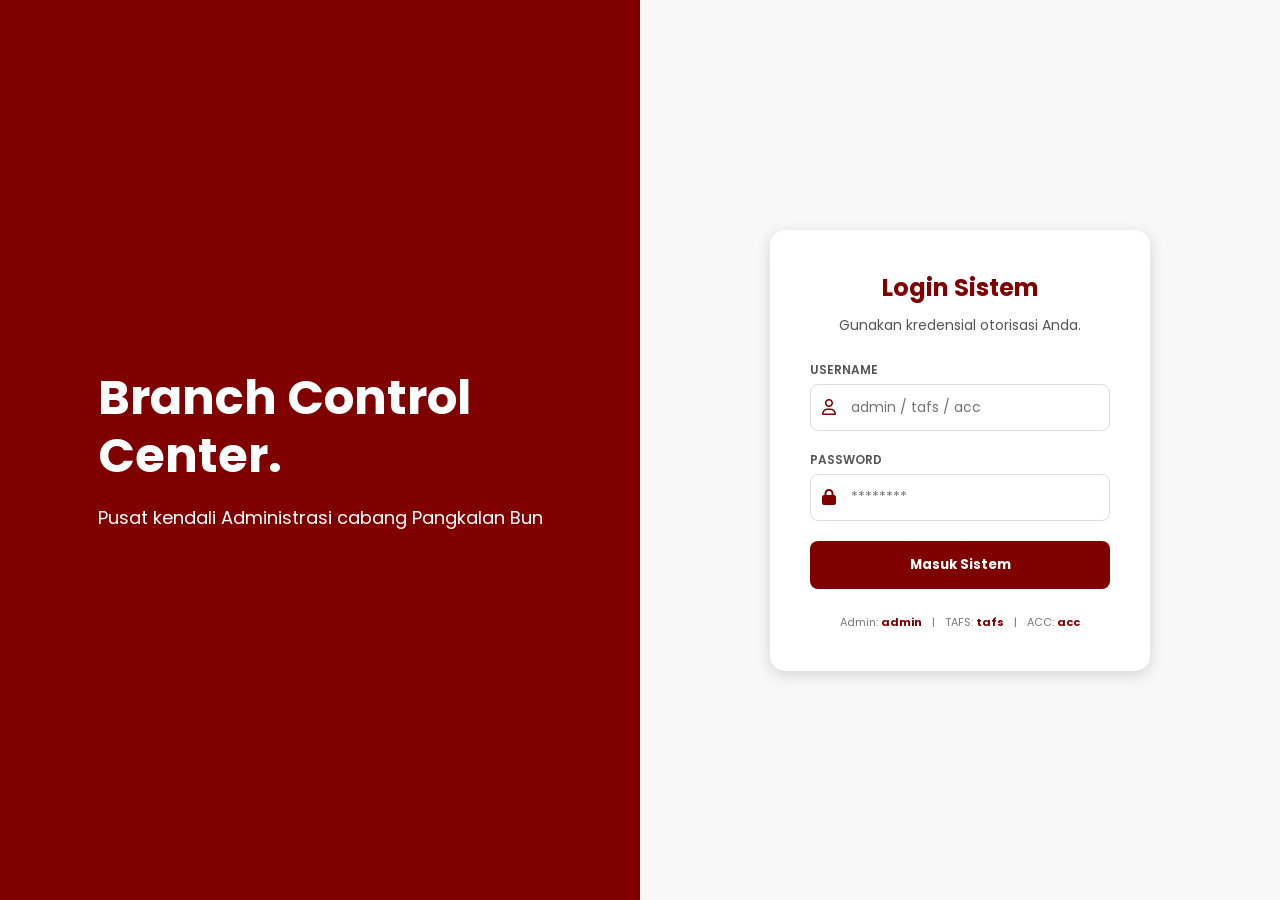
<file: index.html>
<!DOCTYPE html>
<html lang="id">
<head>
    <meta charset="UTF-8">
    <meta name="viewport" content="width=device-width, initial-scale=1.0">
    <title>Login - Branch Control Center Pangkalan Bun</title>
    <link href="https://fonts.googleapis.com/css2?family=Poppins:wght@300;400;600;700&display=swap" rel="stylesheet">
    <link rel="stylesheet" href="https://cdnjs.cloudflare.com/ajax/libs/font-awesome/6.0.0/css/all.min.css">
    <style>
        * { margin:0; padding:0; box-sizing:border-box; font-family: 'Poppins', sans-serif; }
        .login-container { display:flex; height:100vh; }
        .hero-section { flex:1; background:#800000; color:white; display:flex; justify-content:center; align-items:center; }
        .hero-content { padding:50px; }
        .hero-content h1 { font-size:48px; font-weight:700; line-height:1.2; }
        .hero-content p { margin-top:20px; font-size:18px; }
        .form-section { flex:1; display:flex; justify-content:center; align-items:center; background:#f8f8f8; }
        .form-box { background:white; padding:40px; border-radius:15px; width:100%; max-width:380px; box-shadow:0 4px 15px rgba(0,0,0,0.15); }
        .form-box h2 { color:#800000; font-weight:700; text-align:center; margin-bottom:10px; }
        .subtitle { text-align:center; font-size:14px; color:#555; margin-bottom:25px; }
        .input-group { margin-bottom:20px; }
        .input-group label { font-size:12px; color:#555; margin-bottom:5px; display:block; font-weight:600; }
        .input-wrapper { position:relative; }
        .input-wrapper i { position:absolute; top:50%; left:12px; transform:translateY(-50%); color:#800000; }
        .input-wrapper input { width:100%; padding:12px 12px 12px 40px; border-radius:8px; border:1px solid #ddd; font-size:14px; outline:none; }
        .alert-danger { display:none; margin-bottom:15px; background:#ffdddd; color:#d8000c; padding:12px; border-radius:8px; font-size:13px; align-items:center; }
        .btn-login { width:100%; padding:14px; background:#800000; color:white; border:none; border-radius:8px; font-weight:bold; cursor:pointer; transition:0.3s; }
        .btn-login:hover { background:#a00000; }
        .footer-info { margin-top:25px; font-size:11px; color:#777; display:flex; justify-content:center; gap:10px; }
        .footer-info b { color:#800000; }
    </style>
</head>
<body>

<div class="login-container">
    <div class="hero-section">
        <div class="hero-content">
            <h1>Branch Control <br> Center.</h1>
            <p>Pusat kendali Administrasi cabang Pangkalan Bun</p>
        </div>
    </div>

    <div class="form-section">
        <div class="form-box">
            <h2>Login Sistem</h2>
            <p class="subtitle">Gunakan kredensial otorisasi Anda.</p>

            <form onsubmit="handleLogin(event)">
                <div class="input-group">
                    <label>USERNAME</label>
                    <div class="input-wrapper">
                        <i class="fa-regular fa-user"></i>
                        <input type="text" id="username" placeholder="admin / tafs / acc" required>
                    </div>
                </div>

                <div class="input-group">
                    <label>PASSWORD</label>
                    <div class="input-wrapper">
                        <i class="fa-solid fa-lock"></i>
                        <input type="password" id="password" placeholder="********" required>
                    </div>
                </div>

                <div id="errorAlert" class="alert-danger">
                    <i class="fa-solid fa-circle-exclamation" style="margin-right:8px;"></i>
                    <span>Username atau password salah!</span>
                </div>

                <button type="submit" class="btn-login">Masuk Sistem</button>
            </form>

            <div class="footer-info">
                <span>Admin: <b>admin</b></span>
                <span>|</span>
                <span>TAFS: <b>tafs</b></span>
                <span>|</span>
                <span>ACC: <b>acc</b></span>
            </div>
        </div>
    </div>
</div>

<script>
function handleLogin(e) {
    e.preventDefault();
    const user = document.getElementById('username').value.trim().toLowerCase();
    const pass = document.getElementById('password').value.trim();
    const errorBox = document.getElementById('errorAlert');

    errorBox.style.display = "none";

    // Validasi kredensial dan simpan key 'role' agar sinkron dengan file dashboard masing-masing
    if (user === "admin" && pass === "admin@2026") {
        localStorage.setItem("role", "admin");
        window.location.href = "dashboard.html"; 
    } else if (user === "tafs" && pass === "tafs@456") {
        localStorage.setItem("role", "tafs");
        window.location.href = "tafs.html"; 
    } else if (user === "acc" && pass === "acc@789") {
        localStorage.setItem("role", "acc");
        window.location.href = "acc.html"; 
    } else {
        errorBox.style.display = "flex";
    }
}
</script>

</body>
</html>
</file>
